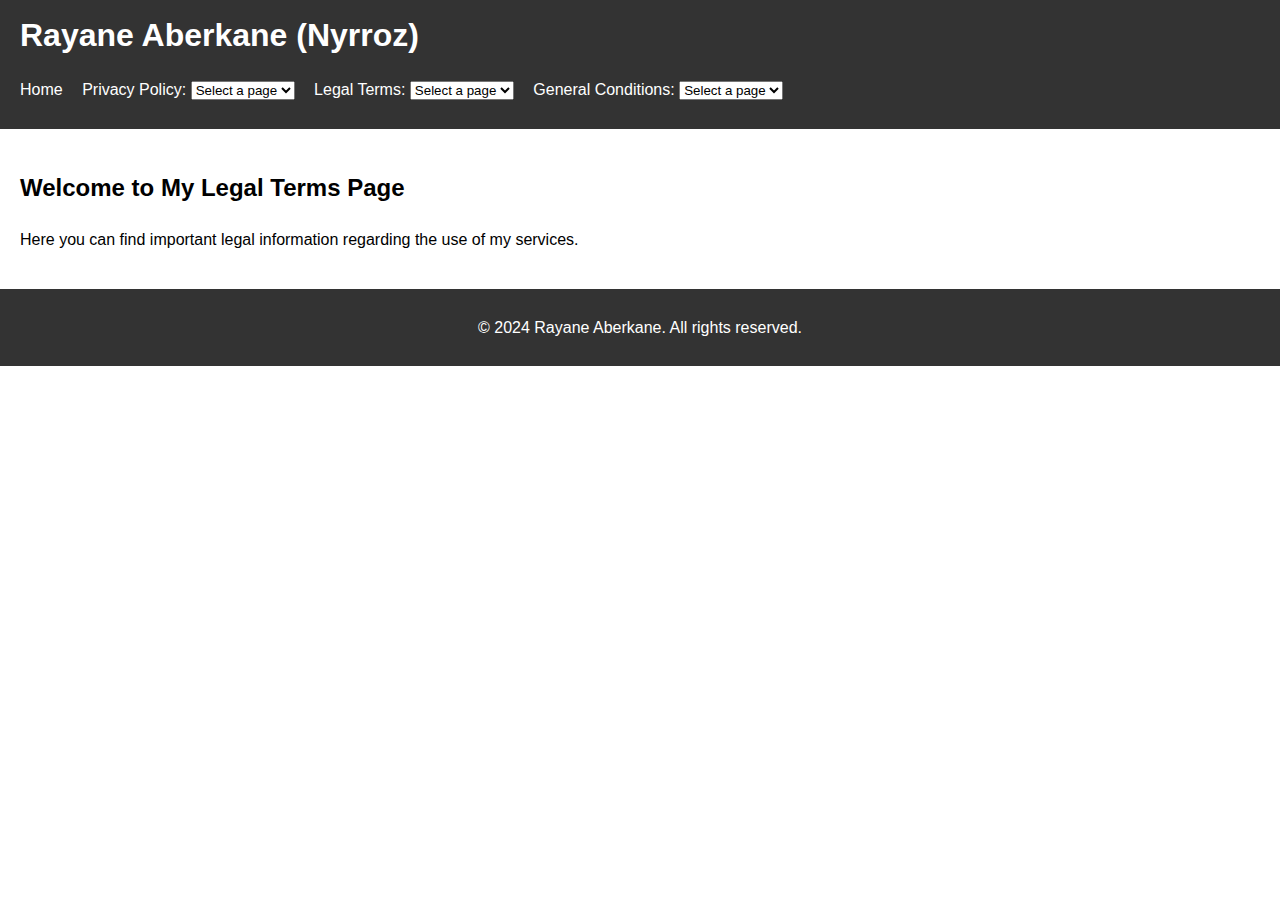
<file: index.html>
<!DOCTYPE html>
<html lang="en">
<head>
    <meta charset="UTF-8">
    <meta name="viewport" content="width=device-width, initial-scale=1.0">
    <link rel="stylesheet" href="styles.css">
    <title>Rayane Aberkane - Legal Terms</title>
    <script>
        function navigateToPage(selectElement) {
            const selectedPage = selectElement.value;
            if (selectedPage) {
                window.location.href = selectedPage;
            }
        }
    </script>
</head>
<body>
    <header>
        <h1>Rayane Aberkane (Nyrroz)</h1>
        <nav>
            <ul>
                <li><a href="index.html">Home</a></li>
                <li>
                    <label for="privacy-dropdown">Privacy Policy:</label>
                    <select id="privacy-dropdown" onchange="navigateToPage(this)">
                        <option value="">Select a page</option>
                        <option value="privacy-policies/blitzcheck-privacy-policy.html">BlitzCheck</option>
                        <!-- <option value="privacy-policies/privacy-policy.html">General Privacy Policy</option> -->

                        <!-- Add more pages as needed -->
                    </select>
                </li>
                <li>
                    <label for="legal-dropdown">Legal Terms:</label>
                    <select id="legal-dropdown" onchange="navigateToPage(this)">
                        <option value="">Select a page</option>
                        <!-- <option value="legal-terms/legal-terms.html">General Legal Terms</option> -->

                        <!-- Add more pages as needed -->
                    </select>
                </li>
                <li>
                    <label for="conditions-dropdown">General Conditions:</label>
                    <select id="conditions-dropdown" onchange="navigateToPage(this)">
                        <option value="">Select a page</option>
                        <!-- <option value="general-conditions/general-conditions.html">General Conditions</option> -->
                        <!-- Add more pages as needed -->
                    </select>
                </li>
            </ul>
        </nav>
    </header>

    <main>
        <h2>Welcome to My Legal Terms Page</h2>
        <p>Here you can find important legal information regarding the use of my services.</p>
    </main>

    <footer>
        <p>&copy; 2024 Rayane Aberkane. All rights reserved.</p>
    </footer>
</body>
</html>
</file>
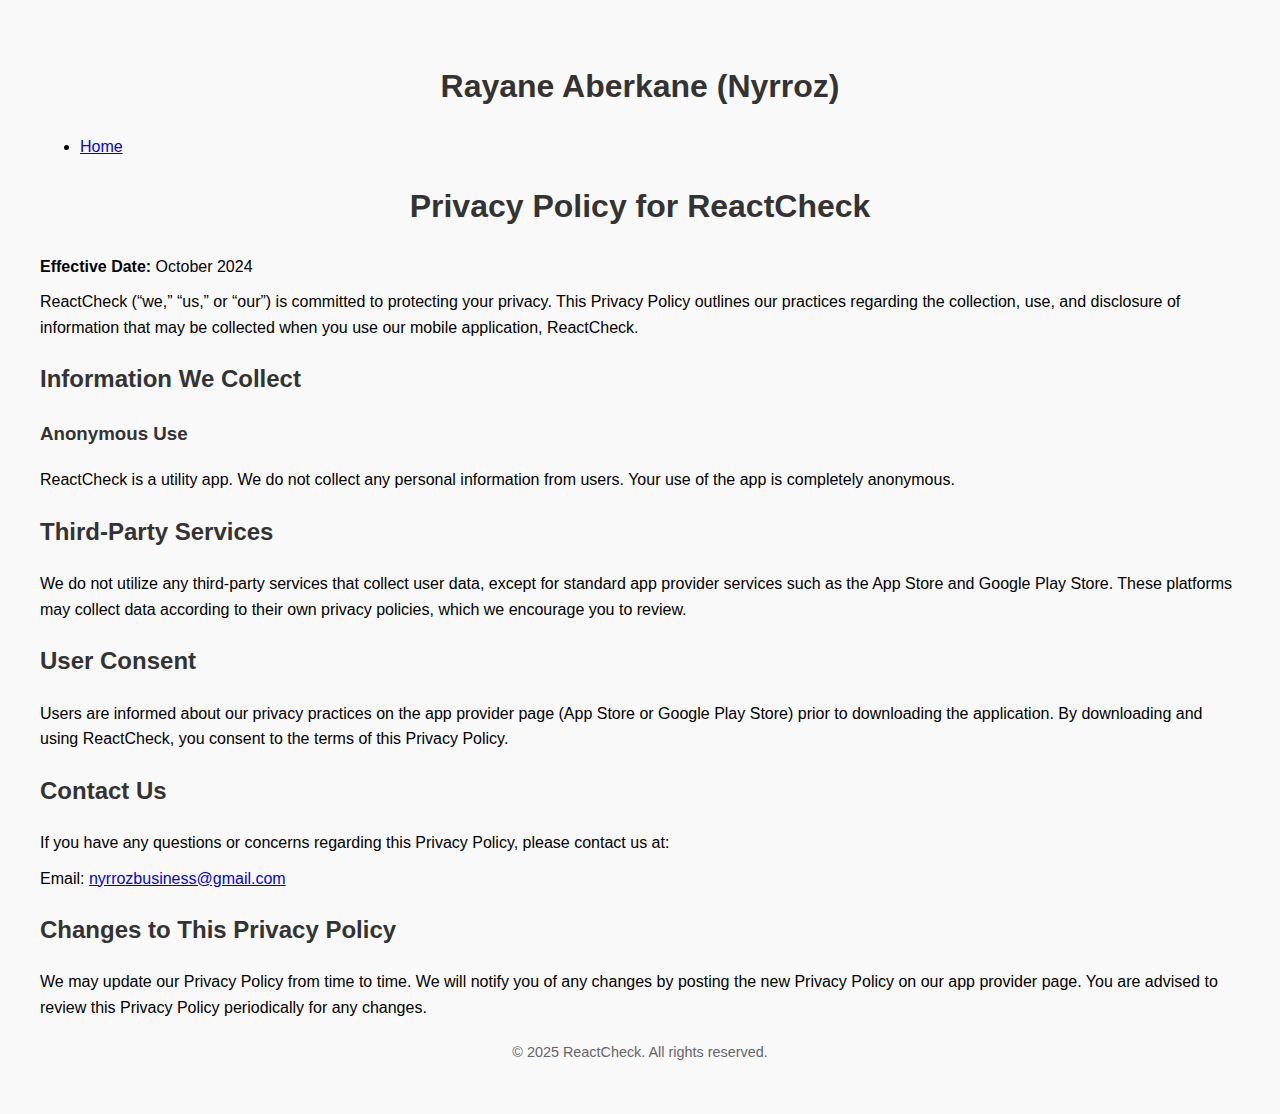
<file: privacy-policicies/reactcheck-privacy-policy.html>
<!DOCTYPE html>
<html lang="en">
<head>
    <meta charset="UTF-8">
    <meta name="viewport" content="width=device-width, initial-scale=1.0">
    <title>Privacy Policy - ReactCheck</title>
    <style>
        body {
            font-family: Arial, sans-serif;
            line-height: 1.6;
            margin: 20px;
            padding: 20px;
            background-color: #f9f9f9;
        }
        h1, h2, h3 {
            color: #333;
        }
        h1 {
            text-align: center;
        }
        p {
            margin: 10px 0;
        }
        footer {
            text-align: center;
            margin-top: 20px;
            font-size: 0.9em;
            color: #666;
        }
    </style>
</head>
<body>
    <header>
        <h1>Rayane Aberkane (Nyrroz)</h1>
        <nav>
            <ul>
                <li><a href="../index.html">Home</a></li>
            </ul>
        </nav>
    </header>

    <h1>Privacy Policy for ReactCheck</h1>
    <p><strong>Effective Date:</strong> October 2024 </p>

    <p>ReactCheck (“we,” “us,” or “our”) is committed to protecting your privacy. This Privacy Policy outlines our practices regarding the collection, use, and disclosure of information that may be collected when you use our mobile application, ReactCheck.</p>

    <h2>Information We Collect</h2>
    <h3>Anonymous Use</h3>
    <p>ReactCheck is a utility app. We do not collect any personal information from users. Your use of the app is completely anonymous.</p>

    <h2>Third-Party Services</h2>
    <p>We do not utilize any third-party services that collect user data, except for standard app provider services such as the App Store and Google Play Store. These platforms may collect data according to their own privacy policies, which we encourage you to review.</p>

    <h2>User Consent</h2>
    <p>Users are informed about our privacy practices on the app provider page (App Store or Google Play Store) prior to downloading the application. By downloading and using ReactCheck, you consent to the terms of this Privacy Policy.</p>

    <h2>Contact Us</h2>
    <p>If you have any questions or concerns regarding this Privacy Policy, please contact us at:</p>
    <p>Email: <a href="mailto:nyrrozbusiness@gmail.com">nyrrozbusiness@gmail.com</a></p>

    <h2>Changes to This Privacy Policy</h2>
    <p>We may update our Privacy Policy from time to time. We will notify you of any changes by posting the new Privacy Policy on our app provider page. You are advised to review this Privacy Policy periodically for any changes.</p>

    <footer>
        <p>&copy; 2025 ReactCheck. All rights reserved.</p>
    </footer>
</body>
</html>
</file>
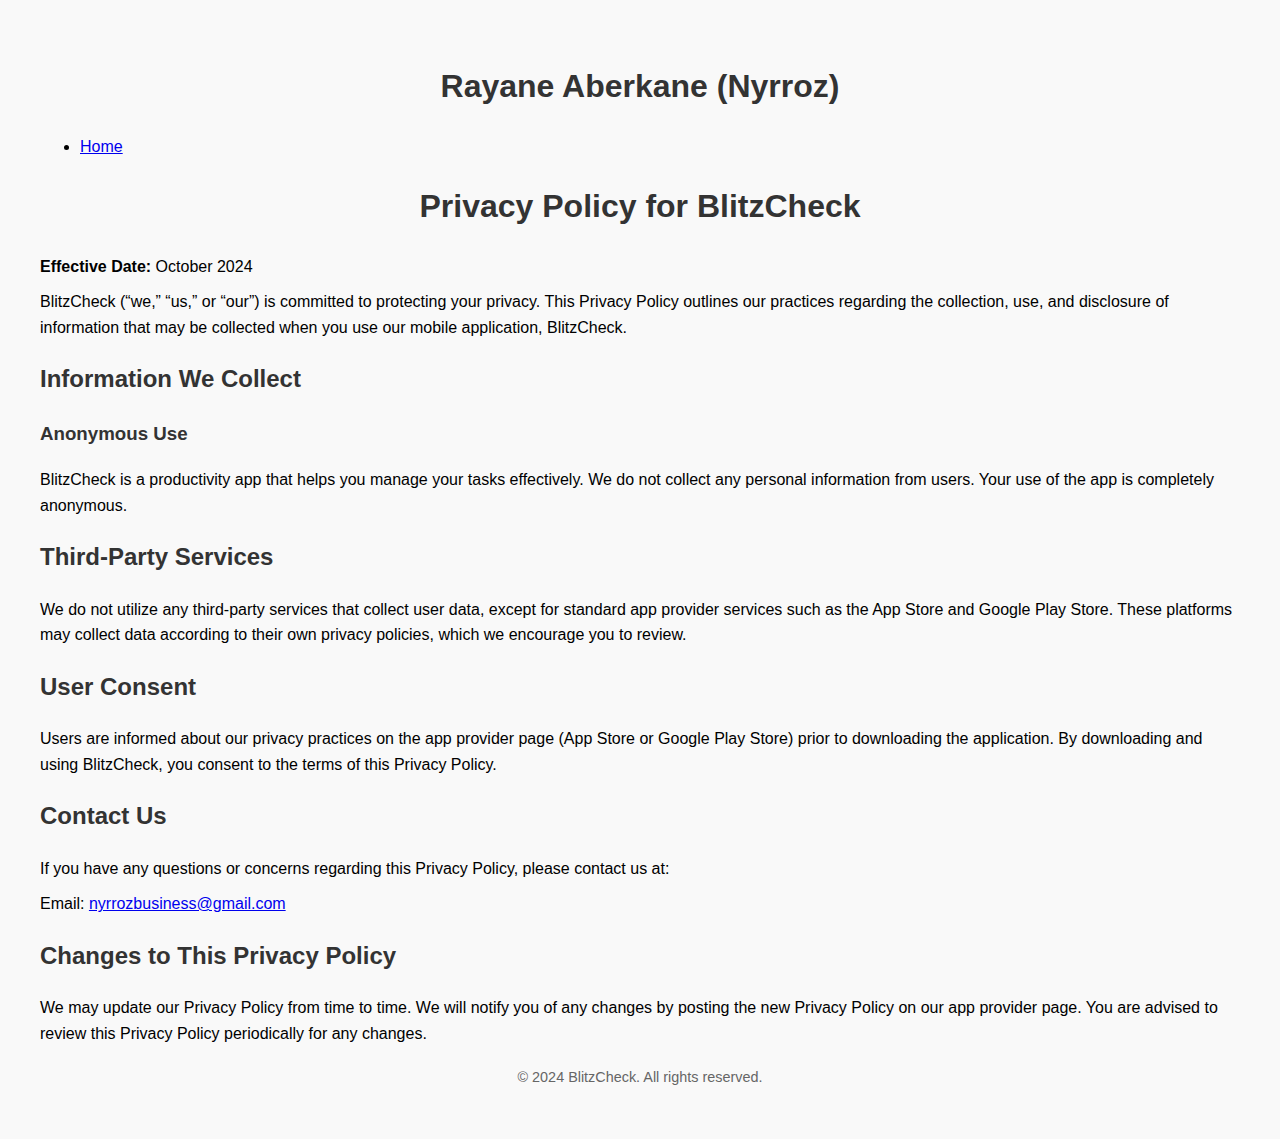
<file: privacy-policies/blitzcheck-privacy-policy.html>
<!DOCTYPE html>
<html lang="en">
<head>
    <meta charset="UTF-8">
    <meta name="viewport" content="width=device-width, initial-scale=1.0">
    <title>Privacy Policy - BlitzCheck</title>
    <style>
        body {
            font-family: Arial, sans-serif;
            line-height: 1.6;
            margin: 20px;
            padding: 20px;
            background-color: #f9f9f9;
        }
        h1, h2, h3 {
            color: #333;
        }
        h1 {
            text-align: center;
        }
        p {
            margin: 10px 0;
        }
        footer {
            text-align: center;
            margin-top: 20px;
            font-size: 0.9em;
            color: #666;
        }
    </style>
</head>
<body>
    <header>
        <h1>Rayane Aberkane (Nyrroz)</h1>
        <nav>
            <ul>
                <li><a href="../index.html">Home</a></li>
            </ul>
        </nav>
    </header>

    <h1>Privacy Policy for BlitzCheck</h1>
    <p><strong>Effective Date:</strong> October 2024 </p>

    <p>BlitzCheck (“we,” “us,” or “our”) is committed to protecting your privacy. This Privacy Policy outlines our practices regarding the collection, use, and disclosure of information that may be collected when you use our mobile application, BlitzCheck.</p>

    <h2>Information We Collect</h2>
    <h3>Anonymous Use</h3>
    <p>BlitzCheck is a productivity app that helps you manage your tasks effectively. We do not collect any personal information from users. Your use of the app is completely anonymous.</p>

    <h2>Third-Party Services</h2>
    <p>We do not utilize any third-party services that collect user data, except for standard app provider services such as the App Store and Google Play Store. These platforms may collect data according to their own privacy policies, which we encourage you to review.</p>

    <h2>User Consent</h2>
    <p>Users are informed about our privacy practices on the app provider page (App Store or Google Play Store) prior to downloading the application. By downloading and using BlitzCheck, you consent to the terms of this Privacy Policy.</p>

    <h2>Contact Us</h2>
    <p>If you have any questions or concerns regarding this Privacy Policy, please contact us at:</p>
    <p>Email: <a href="mailto:nyrrozbusiness@gmail.com">nyrrozbusiness@gmail.com</a></p>

    <h2>Changes to This Privacy Policy</h2>
    <p>We may update our Privacy Policy from time to time. We will notify you of any changes by posting the new Privacy Policy on our app provider page. You are advised to review this Privacy Policy periodically for any changes.</p>

    <footer>
        <p>&copy; 2024 BlitzCheck. All rights reserved.</p>
    </footer>
</body>
</html>
</file>
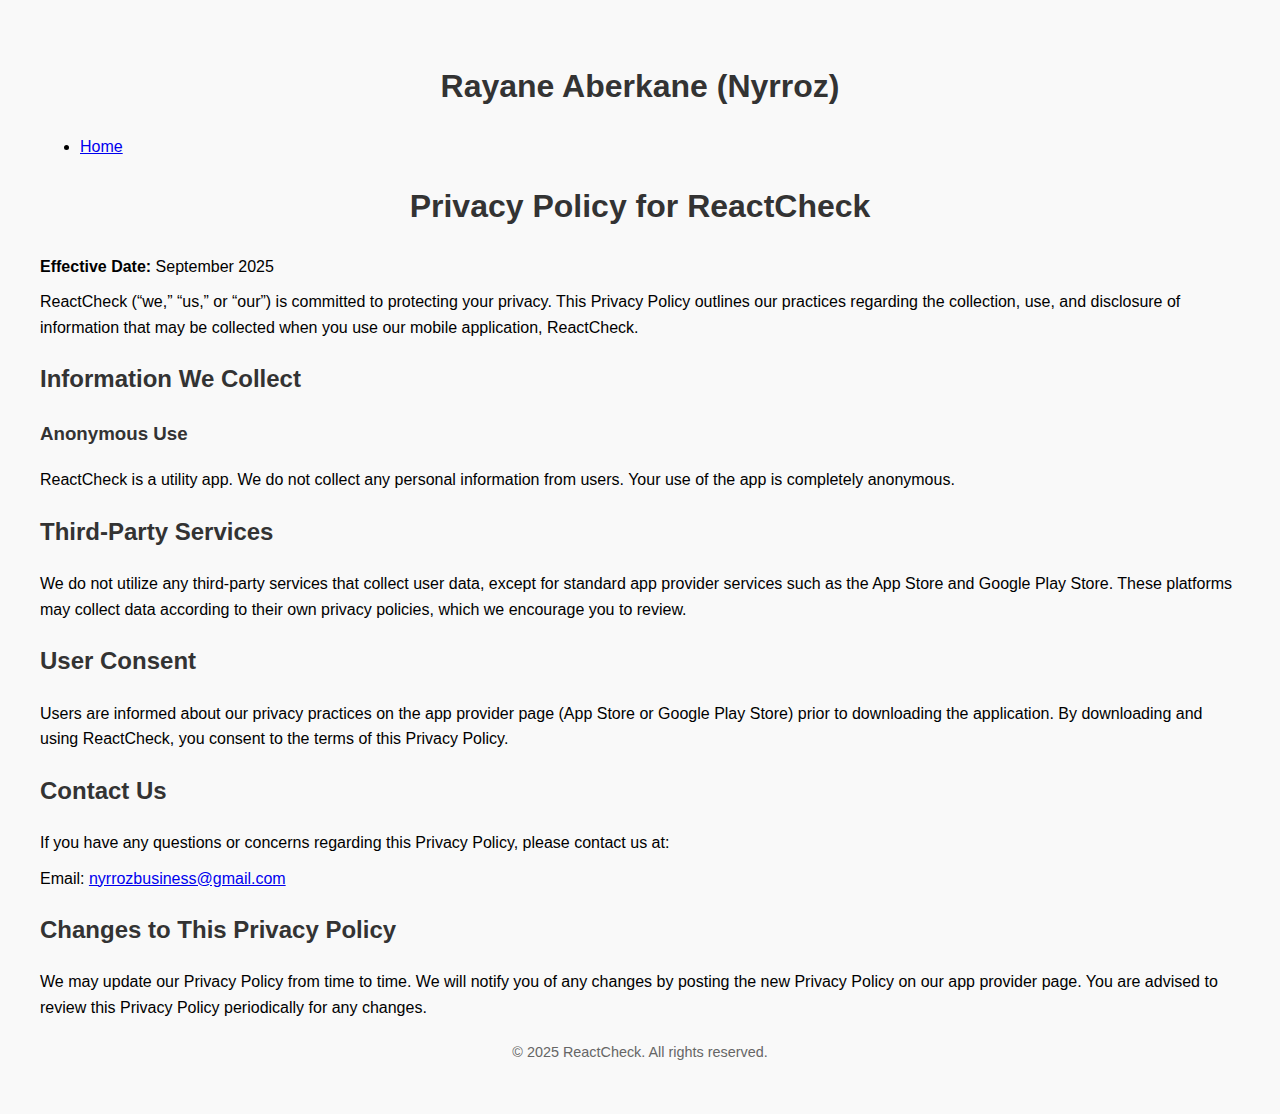
<file: privacy-policies/reactcheck-privacy-policy.html>
<!DOCTYPE html>
<html lang="en">
<head>
    <meta charset="UTF-8">
    <meta name="viewport" content="width=device-width, initial-scale=1.0">
    <title>Privacy Policy - ReactCheck</title>
    <style>
        body {
            font-family: Arial, sans-serif;
            line-height: 1.6;
            margin: 20px;
            padding: 20px;
            background-color: #f9f9f9;
        }
        h1, h2, h3 {
            color: #333;
        }
        h1 {
            text-align: center;
        }
        p {
            margin: 10px 0;
        }
        footer {
            text-align: center;
            margin-top: 20px;
            font-size: 0.9em;
            color: #666;
        }
    </style>
</head>
<body>
    <header>
        <h1>Rayane Aberkane (Nyrroz)</h1>
        <nav>
            <ul>
                <li><a href="../index.html">Home</a></li>
            </ul>
        </nav>
    </header>

    <h1>Privacy Policy for ReactCheck</h1>
    <p><strong>Effective Date:</strong> September 2025 </p>

    <p>ReactCheck (“we,” “us,” or “our”) is committed to protecting your privacy. This Privacy Policy outlines our practices regarding the collection, use, and disclosure of information that may be collected when you use our mobile application, ReactCheck.</p>

    <h2>Information We Collect</h2>
    <h3>Anonymous Use</h3>
    <p>ReactCheck is a utility app. We do not collect any personal information from users. Your use of the app is completely anonymous.</p>

    <h2>Third-Party Services</h2>
    <p>We do not utilize any third-party services that collect user data, except for standard app provider services such as the App Store and Google Play Store. These platforms may collect data according to their own privacy policies, which we encourage you to review.</p>

    <h2>User Consent</h2>
    <p>Users are informed about our privacy practices on the app provider page (App Store or Google Play Store) prior to downloading the application. By downloading and using ReactCheck, you consent to the terms of this Privacy Policy.</p>

    <h2>Contact Us</h2>
    <p>If you have any questions or concerns regarding this Privacy Policy, please contact us at:</p>
    <p>Email: <a href="mailto:nyrrozbusiness@gmail.com">nyrrozbusiness@gmail.com</a></p>

    <h2>Changes to This Privacy Policy</h2>
    <p>We may update our Privacy Policy from time to time. We will notify you of any changes by posting the new Privacy Policy on our app provider page. You are advised to review this Privacy Policy periodically for any changes.</p>

    <footer>
        <p>&copy; 2025 ReactCheck. All rights reserved.</p>
    </footer>
</body>
</html>
</file>
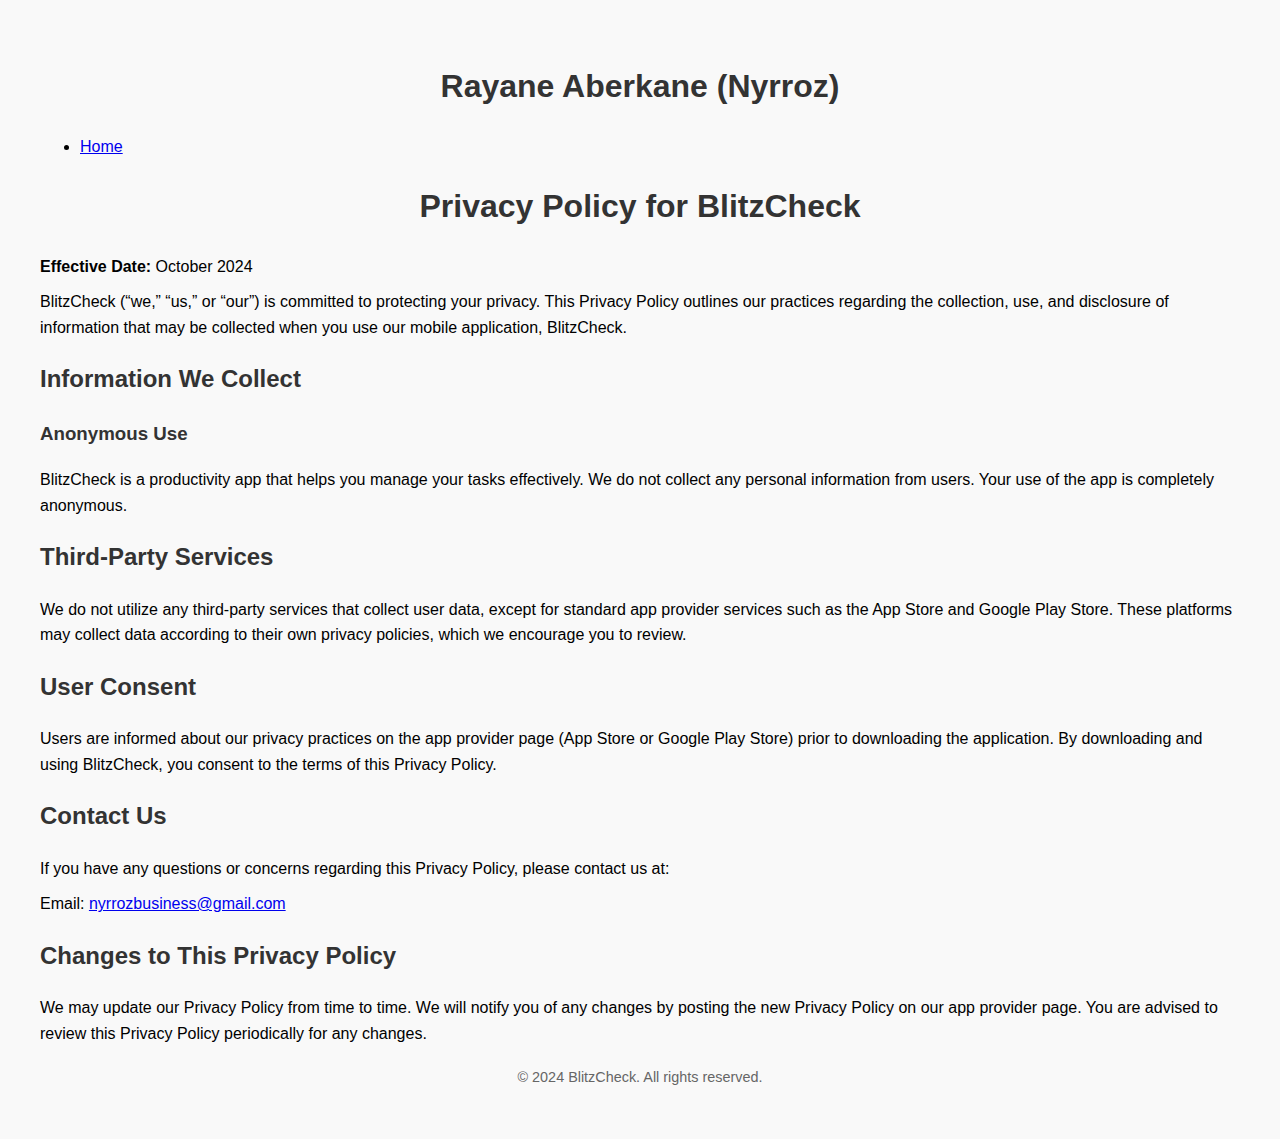
<file: privacy_policies/blitzcheck-privacy-policy.html>
<!DOCTYPE html>
<html lang="en">
<head>
    <meta charset="UTF-8">
    <meta name="viewport" content="width=device-width, initial-scale=1.0">
    <title>Privacy Policy - BlitzCheck</title>
    <style>
        body {
            font-family: Arial, sans-serif;
            line-height: 1.6;
            margin: 20px;
            padding: 20px;
            background-color: #f9f9f9;
        }
        h1, h2, h3 {
            color: #333;
        }
        h1 {
            text-align: center;
        }
        p {
            margin: 10px 0;
        }
        footer {
            text-align: center;
            margin-top: 20px;
            font-size: 0.9em;
            color: #666;
        }
    </style>
</head>
<body>
    <header>
        <h1>Rayane Aberkane (Nyrroz)</h1>
        <nav>
            <ul>
                <li><a href="../index.html">Home</a></li>
            </ul>
        </nav>
    </header>

    <h1>Privacy Policy for BlitzCheck</h1>
    <p><strong>Effective Date:</strong> October 2024 </p>

    <p>BlitzCheck (“we,” “us,” or “our”) is committed to protecting your privacy. This Privacy Policy outlines our practices regarding the collection, use, and disclosure of information that may be collected when you use our mobile application, BlitzCheck.</p>

    <h2>Information We Collect</h2>
    <h3>Anonymous Use</h3>
    <p>BlitzCheck is a productivity app that helps you manage your tasks effectively. We do not collect any personal information from users. Your use of the app is completely anonymous.</p>

    <h2>Third-Party Services</h2>
    <p>We do not utilize any third-party services that collect user data, except for standard app provider services such as the App Store and Google Play Store. These platforms may collect data according to their own privacy policies, which we encourage you to review.</p>

    <h2>User Consent</h2>
    <p>Users are informed about our privacy practices on the app provider page (App Store or Google Play Store) prior to downloading the application. By downloading and using BlitzCheck, you consent to the terms of this Privacy Policy.</p>

    <h2>Contact Us</h2>
    <p>If you have any questions or concerns regarding this Privacy Policy, please contact us at:</p>
    <p>Email: <a href="mailto:nyrrozbusiness@gmail.com">nyrrozbusiness@gmail.com</a></p>

    <h2>Changes to This Privacy Policy</h2>
    <p>We may update our Privacy Policy from time to time. We will notify you of any changes by posting the new Privacy Policy on our app provider page. You are advised to review this Privacy Policy periodically for any changes.</p>

    <footer>
        <p>&copy; 2024 BlitzCheck. All rights reserved.</p>
    </footer>
</body>
</html>
</file>
<file: styles.css>
body {
    font-family: Arial, sans-serif;
    line-height: 1.6;
    margin: 0;
    padding: 0;
}

header {
    background: #333;
    color: #fff;
    padding: 10px 20px;
}

header h1 {
    margin: 0;
}

nav ul {
    list-style: none;
    padding: 0;
}

nav ul li {
    display: inline;
    margin-right: 15px;
}

nav ul li a {
    color: #fff;
    text-decoration: none;
}

main {
    padding: 20px;
}

footer {
    background: #333;
    color: #fff;
    text-align: center;
    padding: 10px 0;
    position: relative;
    bottom: 0;
    width: 100%;
}
</file>
